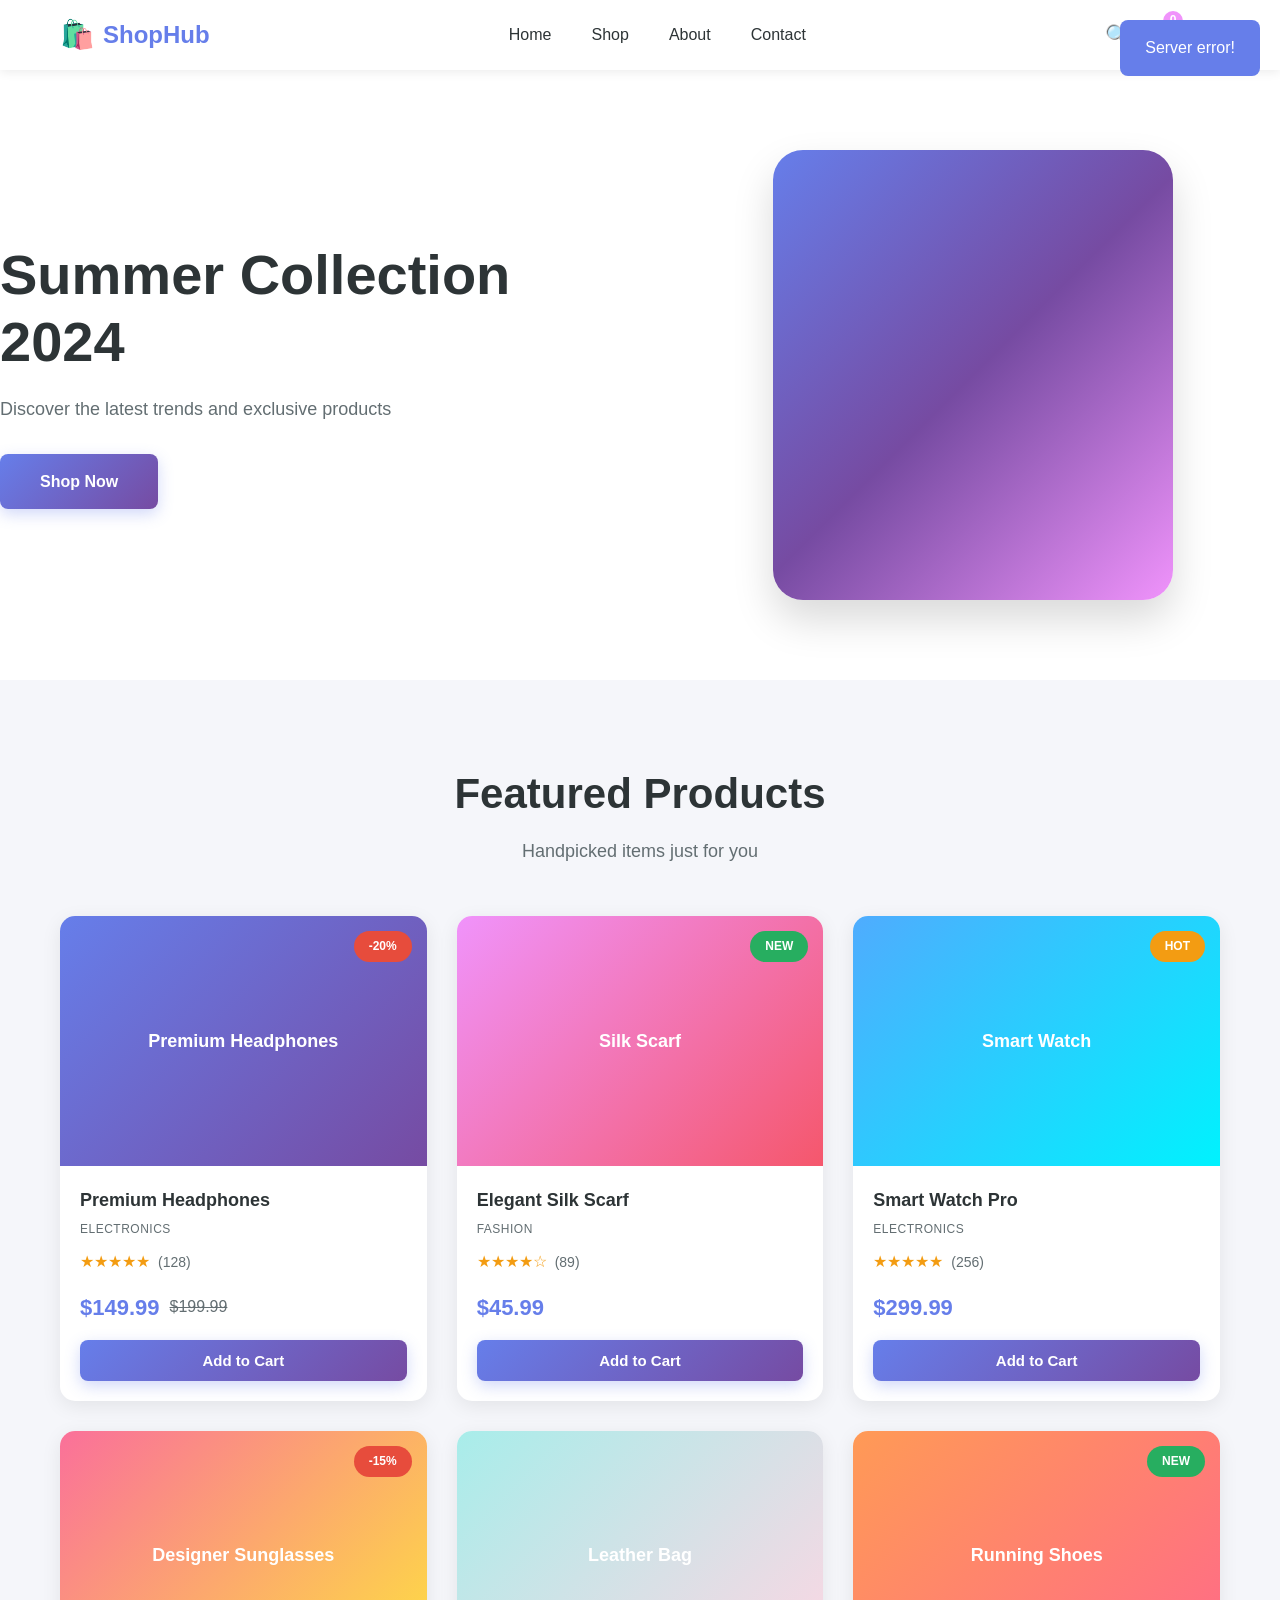
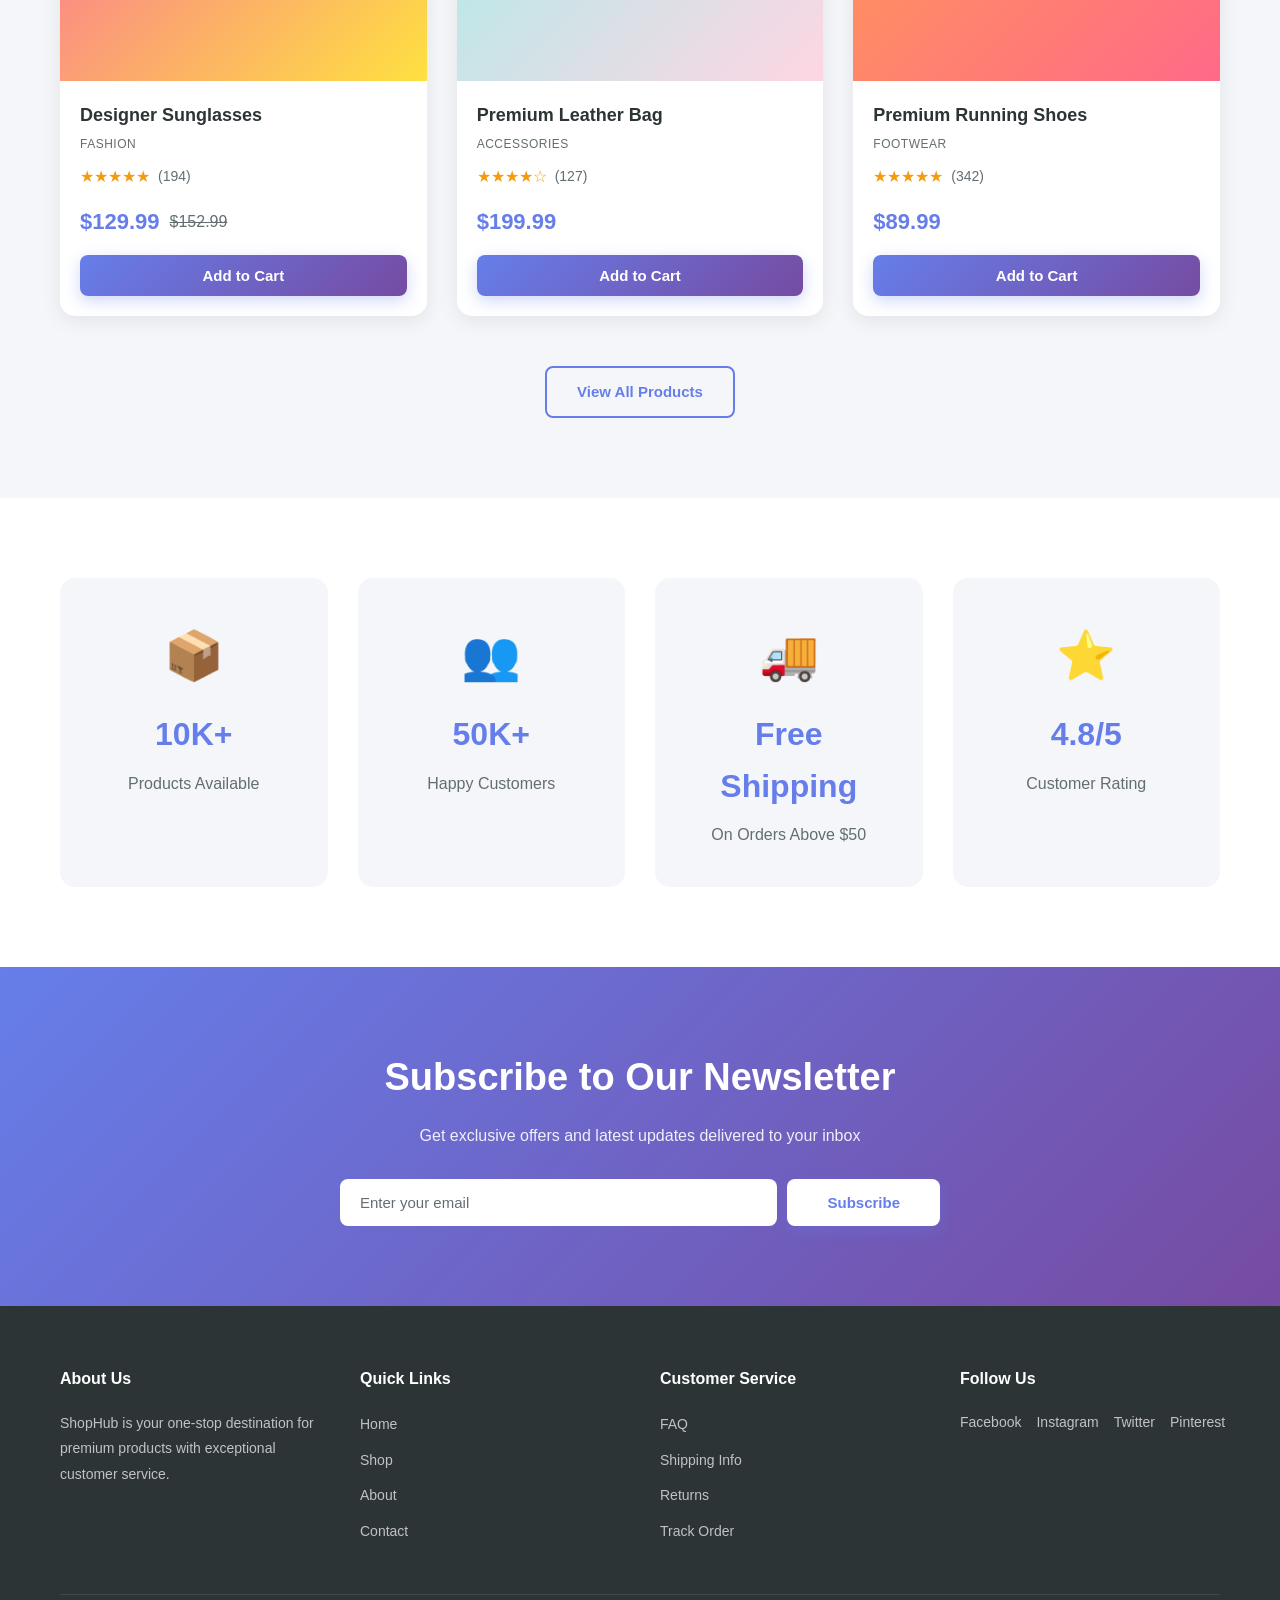
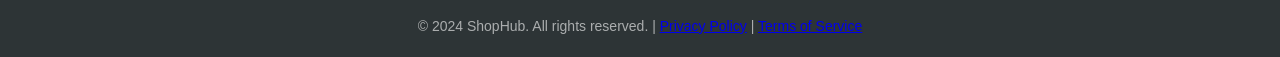
<file: index.html>
<!DOCTYPE html>
<html lang="en">
<head>
    <meta charset="UTF-8">
    <meta name="viewport" content="width=device-width, initial-scale=1.0">
    <title>ShopHub - Your Premium Ecommerce Store</title>
    <link rel="stylesheet" href="style.css">
</head>
<body>
    <!-- Navigation Bar -->
    <nav class="navbar">
        <div class="nav-container">
            <div class="logo">
                <span class="logo-icon">🛍️</span>
                ShopHub
            </div>
            <ul class="nav-menu">
                <li><a href="#home" class="nav-link">Home</a></li>
                <li><a href="products.html" class="nav-link">Shop</a></li>
                <li><a href="#about" class="nav-link">About</a></li>
                <li><a href="#contact" class="nav-link">Contact</a></li>
            </ul>
            <div class="nav-icons">
                <a href="products.html" class="nav-icon" title="Search">🔍</a>
                <a href="cart.html" class="nav-icon cart-icon" title="Cart">
                    🛒
                    <span class="cart-count">0</span>
                </a>
                <a href="#" class="nav-icon" title="Account">👤</a>
            </div>
            <div class="hamburger">
                <span></span>
                <span></span>
                <span></span>
            </div>
        </div>
    </nav>

    <!-- Hero Section -->
    <section class="hero" id="home">
        <div class="hero-content">
            <h1 class="hero-title">Summer Collection 2024</h1>
            <p class="hero-subtitle">Discover the latest trends and exclusive products</p>
            <a href="products.html" class="btn btn-primary btn-lg">Shop Now</a>
        </div>
        <div class="hero-image">
            <div class="gradient-box"></div>
        </div>
    </section>

    <!-- Featured Products Section -->
    <section class="featured-section">
        <div class="container">
            <h2 class="section-title">Featured Products</h2>
            <p class="section-subtitle">Handpicked items just for you</p>
            
            <div class="products-grid">
                <!-- Product Card 1 -->
                <div class="product-card">
                    <div class="product-image">
                        <div class="image-placeholder" style="background: linear-gradient(135deg, #667eea 0%, #764ba2 100%);">
                            <span>Premium Headphones</span>
                        </div>
                        <span class="badge badge-sale">-20%</span>
                    </div>
                    <div class="product-info">
                        <h3 class="product-name">Premium Headphones</h3>
                        <p class="product-category">Electronics</p>
                        <div class="rating">
                            <span class="stars">★★★★★</span>
                            <span class="reviews">(128)</span>
                        </div>
                        <div class="product-price">
                            <span class="price">$149.99</span>
                            <span class="original-price">$199.99</span>
                        </div>
                        <button class="btn btn-primary btn-block add-to-cart" data-id="1" data-name="Premium Headphones" data-price="149.99">
                            Add to Cart
                        </button>
                    </div>
                </div>

                <!-- Product Card 2 -->
                <div class="product-card">
                    <div class="product-image">
                        <div class="image-placeholder" style="background: linear-gradient(135deg, #f093fb 0%, #f5576c 100%);">
                            <span>Silk Scarf</span>
                        </div>
                        <span class="badge badge-new">NEW</span>
                    </div>
                    <div class="product-info">
                        <h3 class="product-name">Elegant Silk Scarf</h3>
                        <p class="product-category">Fashion</p>
                        <div class="rating">
                            <span class="stars">★★★★☆</span>
                            <span class="reviews">(89)</span>
                        </div>
                        <div class="product-price">
                            <span class="price">$45.99</span>
                        </div>
                        <button class="btn btn-primary btn-block add-to-cart" data-id="2" data-name="Elegant Silk Scarf" data-price="45.99">
                            Add to Cart
                        </button>
                    </div>
                </div>

                <!-- Product Card 3 -->
                <div class="product-card">
                    <div class="product-image">
                        <div class="image-placeholder" style="background: linear-gradient(135deg, #4facfe 0%, #00f2fe 100%);">
                            <span>Smart Watch</span>
                        </div>
                        <span class="badge badge-hot">HOT</span>
                    </div>
                    <div class="product-info">
                        <h3 class="product-name">Smart Watch Pro</h3>
                        <p class="product-category">Electronics</p>
                        <div class="rating">
                            <span class="stars">★★★★★</span>
                            <span class="reviews">(256)</span>
                        </div>
                        <div class="product-price">
                            <span class="price">$299.99</span>
                        </div>
                        <button class="btn btn-primary btn-block add-to-cart" data-id="3" data-name="Smart Watch Pro" data-price="299.99">
                            Add to Cart
                        </button>
                    </div>
                </div>

                <!-- Product Card 4 -->
                <div class="product-card">
                    <div class="product-image">
                        <div class="image-placeholder" style="background: linear-gradient(135deg, #fa709a 0%, #fee140 100%);">
                            <span>Designer Sunglasses</span>
                        </div>
                        <span class="badge badge-sale">-15%</span>
                    </div>
                    <div class="product-info">
                        <h3 class="product-name">Designer Sunglasses</h3>
                        <p class="product-category">Fashion</p>
                        <div class="rating">
                            <span class="stars">★★★★★</span>
                            <span class="reviews">(194)</span>
                        </div>
                        <div class="product-price">
                            <span class="price">$129.99</span>
                            <span class="original-price">$152.99</span>
                        </div>
                        <button class="btn btn-primary btn-block add-to-cart" data-id="4" data-name="Designer Sunglasses" data-price="129.99">
                            Add to Cart
                        </button>
                    </div>
                </div>

                <!-- Product Card 5 -->
                <div class="product-card">
                    <div class="product-image">
                        <div class="image-placeholder" style="background: linear-gradient(135deg, #a8edea 0%, #fed6e3 100%);">
                            <span>Leather Bag</span>
                        </div>
                    </div>
                    <div class="product-info">
                        <h3 class="product-name">Premium Leather Bag</h3>
                        <p class="product-category">Accessories</p>
                        <div class="rating">
                            <span class="stars">★★★★☆</span>
                            <span class="reviews">(127)</span>
                        </div>
                        <div class="product-price">
                            <span class="price">$199.99</span>
                        </div>
                        <button class="btn btn-primary btn-block add-to-cart" data-id="5" data-name="Premium Leather Bag" data-price="199.99">
                            Add to Cart
                        </button>
                    </div>
                </div>

                <!-- Product Card 6 -->
                <div class="product-card">
                    <div class="product-image">
                        <div class="image-placeholder" style="background: linear-gradient(135deg, #ff9a56 0%, #ff6a88 100%);">
                            <span>Running Shoes</span>
                        </div>
                        <span class="badge badge-new">NEW</span>
                    </div>
                    <div class="product-info">
                        <h3 class="product-name">Premium Running Shoes</h3>
                        <p class="product-category">Footwear</p>
                        <div class="rating">
                            <span class="stars">★★★★★</span>
                            <span class="reviews">(342)</span>
                        </div>
                        <div class="product-price">
                            <span class="price">$89.99</span>
                        </div>
                        <button class="btn btn-primary btn-block add-to-cart" data-id="6" data-name="Premium Running Shoes" data-price="89.99">
                            Add to Cart
                        </button>
                    </div>
                </div>
            </div>

            <div class="text-center">
                <a href="products.html" class="btn btn-secondary">View All Products</a>
            </div>
        </div>
    </section>

    <!-- Stats Section -->
    <section class="stats-section">
        <div class="container">
            <div class="stats-grid">
                <div class="stat-card">
                    <div class="stat-icon">📦</div>
                    <h3>10K+</h3>
                    <p>Products Available</p>
                </div>
                <div class="stat-card">
                    <div class="stat-icon">👥</div>
                    <h3>50K+</h3>
                    <p>Happy Customers</p>
                </div>
                <div class="stat-card">
                    <div class="stat-icon">🚚</div>
                    <h3>Free Shipping</h3>
                    <p>On Orders Above $50</p>
                </div>
                <div class="stat-card">
                    <div class="stat-icon">⭐</div>
                    <h3>4.8/5</h3>
                    <p>Customer Rating</p>
                </div>
            </div>
        </div>
    </section>

    <!-- Newsletter Section -->
    <section class="newsletter-section">
        <div class="container">
            <div class="newsletter-content">
                <h2>Subscribe to Our Newsletter</h2>
                <p>Get exclusive offers and latest updates delivered to your inbox</p>
                <form class="newsletter-form">
                    <input type="email" placeholder="Enter your email" required>
                    <button type="submit" class="btn btn-primary">Subscribe</button>
                </form>
            </div>
        </div>
    </section>

    <!-- Footer -->
    <footer class="footer">
        <div class="container">
            <div class="footer-grid">
                <div class="footer-section">
                    <h4>About Us</h4>
                    <p>ShopHub is your one-stop destination for premium products with exceptional customer service.</p>
                </div>
                <div class="footer-section">
                    <h4>Quick Links</h4>
                    <ul>
                        <li><a href="#">Home</a></li>
                        <li><a href="#">Shop</a></li>
                        <li><a href="#">About</a></li>
                        <li><a href="#">Contact</a></li>
                    </ul>
                </div>
                <div class="footer-section">
                    <h4>Customer Service</h4>
                    <ul>
                        <li><a href="#">FAQ</a></li>
                        <li><a href="#">Shipping Info</a></li>
                        <li><a href="#">Returns</a></li>
                        <li><a href="#">Track Order</a></li>
                    </ul>
                </div>
                <div class="footer-section">
                    <h4>Follow Us</h4>
                    <div class="social-links">
                        <a href="#">Facebook</a>
                        <a href="#">Instagram</a>
                        <a href="#">Twitter</a>
                        <a href="#">Pinterest</a>
                    </div>
                </div>
            </div>
            <div class="footer-bottom">
                <p>&copy; 2024 ShopHub. All rights reserved. | <a href="#">Privacy Policy</a> | <a href="#">Terms of Service</a></p>
            </div>
        </div>
    </footer>

    <script src="script.js"></script>
</body>
</html>
</file>
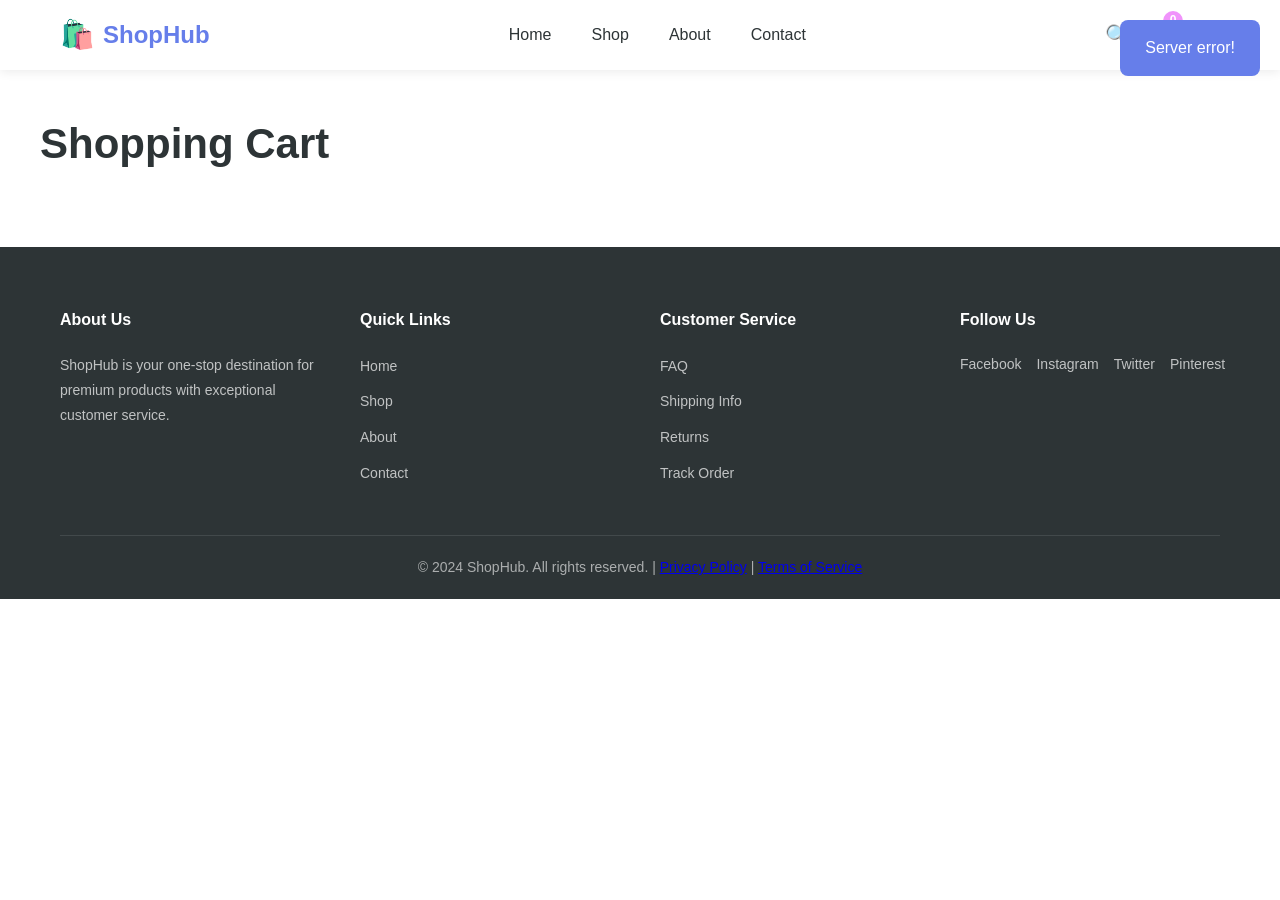
<file: cart.html>
<!DOCTYPE html>
<html lang="en">
<head>
    <meta charset="UTF-8">
    <meta name="viewport" content="width=device-width, initial-scale=1.0">
    <title>Shopping Cart - ShopHub</title>
    <link rel="stylesheet" href="style.css">
</head>
<body>
    <!-- Navigation Bar -->
    <nav class="navbar">
        <div class="nav-container">
            <div class="logo">
                <span class="logo-icon">🛍️</span>
                ShopHub
            </div>
            <ul class="nav-menu">
                <li><a href="index.html" class="nav-link">Home</a></li>
                <li><a href="products.html" class="nav-link">Shop</a></li>
                <li><a href="#about" class="nav-link">About</a></li>
                <li><a href="#contact" class="nav-link">Contact</a></li>
            </ul>
            <div class="nav-icons">
                <a href="products.html" class="nav-icon" title="Search">🔍</a>
                <a href="cart.html" class="nav-icon cart-icon" title="Cart">
                    🛒
                    <span class="cart-count">0</span>
                </a>
                <a href="#" class="nav-icon" title="Account">👤</a>
            </div>
            <div class="hamburger">
                <span></span>
                <span></span>
                <span></span>
            </div>
        </div>
    </nav>

    <!-- Page Content -->
    <div class="container" style="padding: 40px 0;">
        <h1 class="page-title">Shopping Cart</h1>

        <div style="display: grid; grid-template-columns: 1fr 400px; gap: 30px;">
            <!-- Cart Items -->
            <div id="cart-items">
                <!-- Cart items will be inserted here by JavaScript -->
            </div>

            <!-- Cart Summary -->
            <div id="cart-summary">
                <!-- Summary will be inserted here by JavaScript -->
            </div>
        </div>
    </div>

    <!-- Footer -->
    <footer class="footer">
        <div class="container">
            <div class="footer-grid">
                <div class="footer-section">
                    <h4>About Us</h4>
                    <p>ShopHub is your one-stop destination for premium products with exceptional customer service.</p>
                </div>
                <div class="footer-section">
                    <h4>Quick Links</h4>
                    <ul>
                        <li><a href="index.html">Home</a></li>
                        <li><a href="products.html">Shop</a></li>
                        <li><a href="#">About</a></li>
                        <li><a href="#">Contact</a></li>
                    </ul>
                </div>
                <div class="footer-section">
                    <h4>Customer Service</h4>
                    <ul>
                        <li><a href="#">FAQ</a></li>
                        <li><a href="#">Shipping Info</a></li>
                        <li><a href="#">Returns</a></li>
                        <li><a href="#">Track Order</a></li>
                    </ul>
                </div>
                <div class="footer-section">
                    <h4>Follow Us</h4>
                    <div class="social-links">
                        <a href="#">Facebook</a>
                        <a href="#">Instagram</a>
                        <a href="#">Twitter</a>
                        <a href="#">Pinterest</a>
                    </div>
                </div>
            </div>
            <div class="footer-bottom">
                <p>&copy; 2024 ShopHub. All rights reserved. | <a href="#">Privacy Policy</a> | <a href="#">Terms of Service</a></p>
            </div>
        </div>
    </footer>

    <script src="script.js"></script>
</body>
</html>
</file>
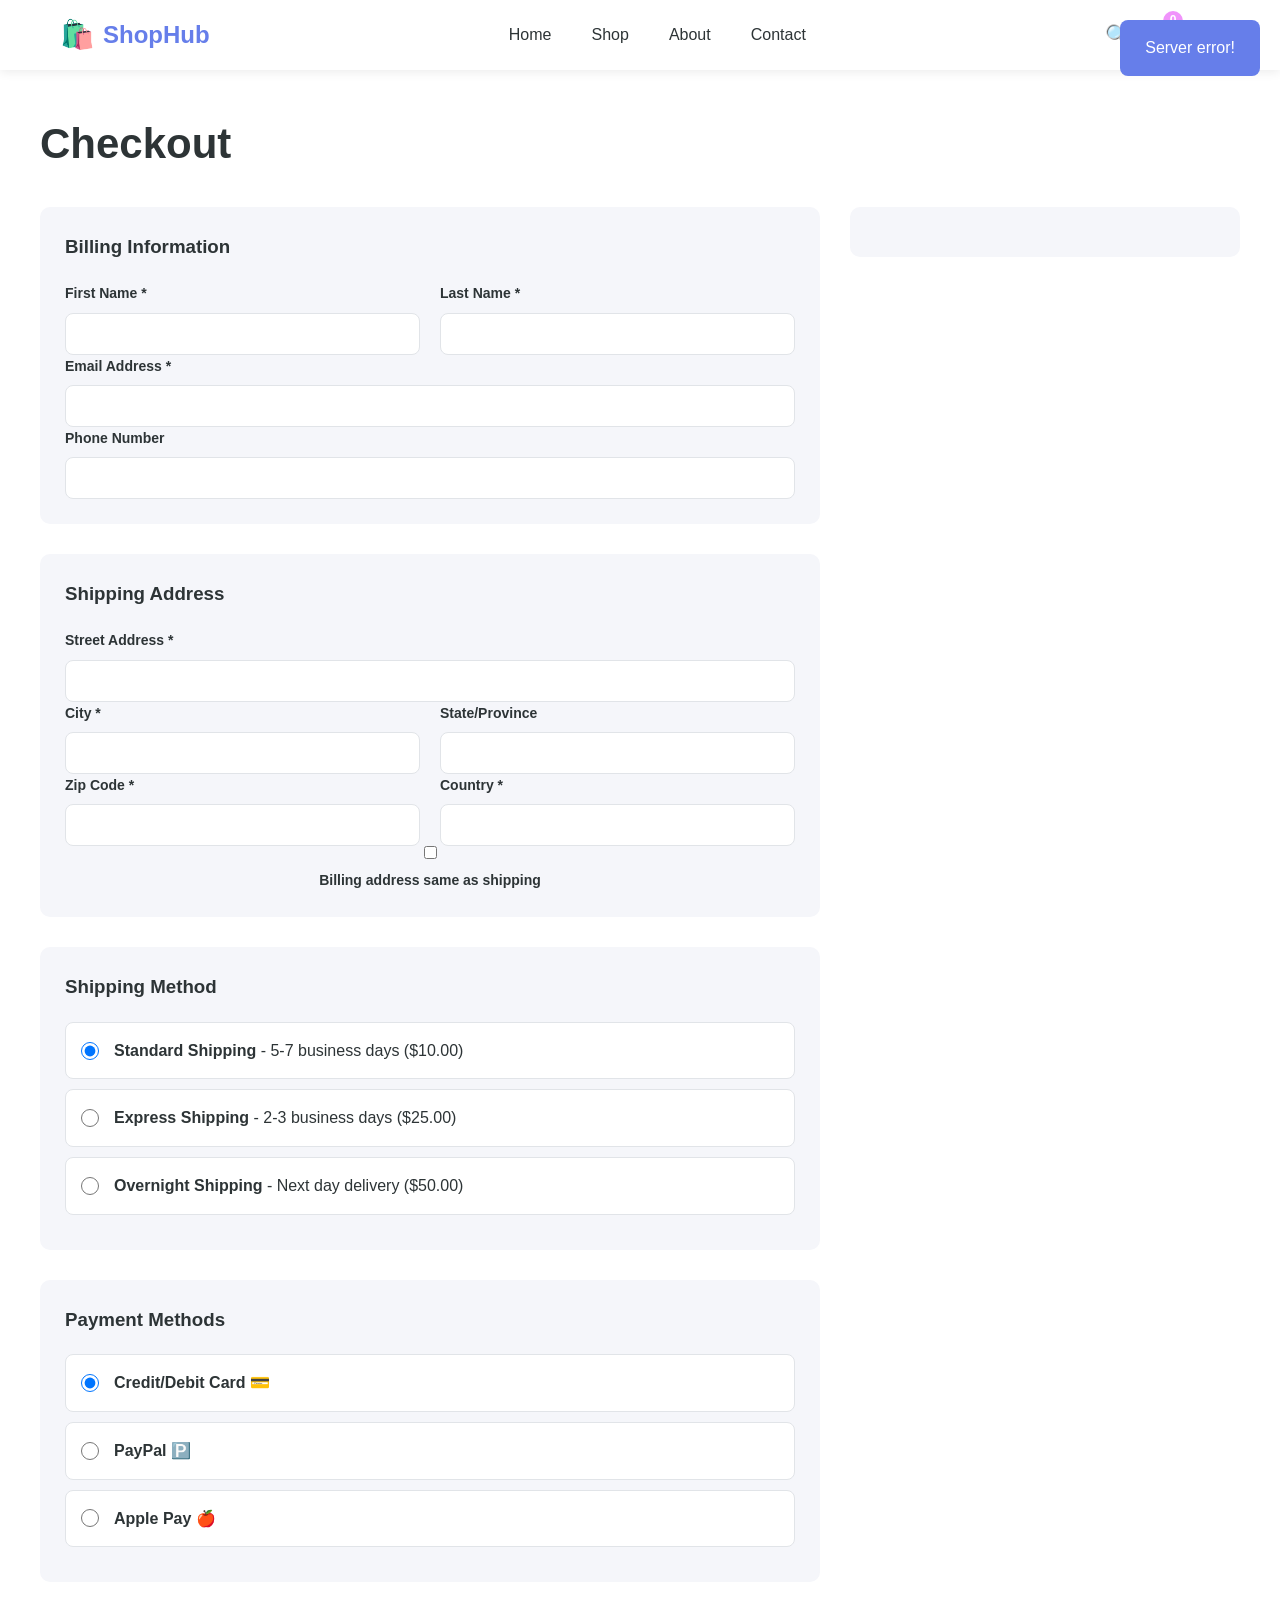
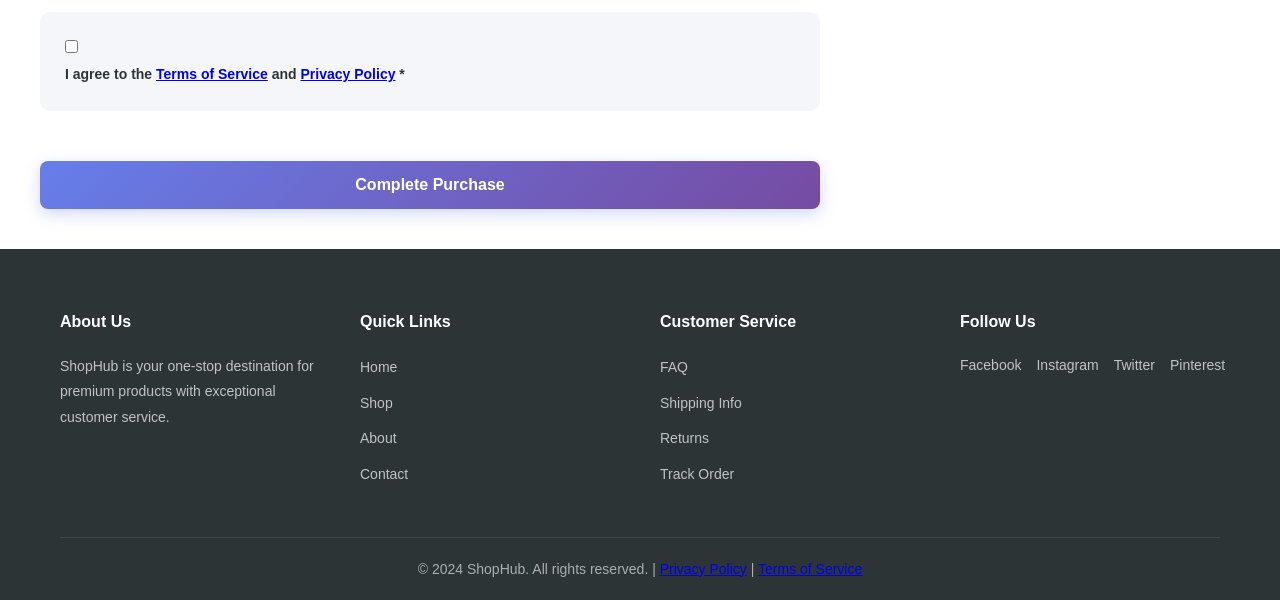
<file: checkout.html>
<!DOCTYPE html>
<html lang="en">
<head>
    <meta charset="UTF-8">
    <meta name="viewport" content="width=device-width, initial-scale=1.0">
    <title>Checkout - ShopHub</title>
    <link rel="stylesheet" href="style.css">
</head>
<body>
    <!-- Navigation Bar -->
    <nav class="navbar">
        <div class="nav-container">
            <div class="logo">
                <span class="logo-icon">🛍️</span>
                ShopHub
            </div>
            <ul class="nav-menu">
                <li><a href="index.html" class="nav-link">Home</a></li>
                <li><a href="products.html" class="nav-link">Shop</a></li>
                <li><a href="#about" class="nav-link">About</a></li>
                <li><a href="#contact" class="nav-link">Contact</a></li>
            </ul>
            <div class="nav-icons">
                <a href="products.html" class="nav-icon" title="Search">🔍</a>
                <a href="cart.html" class="nav-icon cart-icon" title="Cart">
                    🛒
                    <span class="cart-count">0</span>
                </a>
                <a href="#" class="nav-icon" title="Account">👤</a>
            </div>
            <div class="hamburger">
                <span></span>
                <span></span>
                <span></span>
            </div>
        </div>
    </nav>

    <!-- Page Content -->
    <div class="container" style="padding: 40px 0;">
        <h1 class="page-title">Checkout</h1>

        <div style="display: grid; grid-template-columns: 2fr 1fr; gap: 30px;">
            <!-- Checkout Form -->
            <form id="checkout-form" class="checkout-form">
                <!-- Billing Information -->
                <div class="form-section">
                    <h3 style="margin-bottom: 20px; color: #2d3436;">Billing Information</h3>
                    
                    <div class="form-row">
                        <div class="form-group">
                            <label for="firstName">First Name *</label>
                            <input type="text" id="firstName" name="firstName" required>
                        </div>
                        <div class="form-group">
                            <label for="lastName">Last Name *</label>
                            <input type="text" id="lastName" name="lastName" required>
                        </div>
                    </div>

                    <div class="form-group">
                        <label for="email">Email Address *</label>
                        <input type="email" id="email" name="email" required>
                    </div>

                    <div class="form-group">
                        <label for="phone">Phone Number</label>
                        <input type="tel" id="phone" name="phone">
                    </div>
                </div>

                <!-- Shipping Information -->
                <div class="form-section">
                    <h3 style="margin-bottom: 20px; color: #2d3436;">Shipping Address</h3>
                    
                    <div class="form-group">
                        <label for="address">Street Address *</label>
                        <input type="text" id="address" name="address" required>
                    </div>

                    <div class="form-row">
                        <div class="form-group">
                            <label for="city">City *</label>
                            <input type="text" id="city" name="city" required>
                        </div>
                        <div class="form-group">
                            <label for="state">State/Province</label>
                            <input type="text" id="state" name="state">
                        </div>
                    </div>

                    <div class="form-row">
                        <div class="form-group">
                            <label for="zip">Zip Code *</label>
                            <input type="text" id="zip" name="zip" required>
                        </div>
                        <div class="form-group">
                            <label for="country">Country *</label>
                            <input type="text" id="country" name="country" required>
                        </div>
                    </div>

                    <div class="form-group" style="display: flex; align-items: center; gap: 10px;">
                        <input type="checkbox" id="same-billing" style="width: auto; cursor: pointer;">
                        <label for="same-billing" style="margin: 0; cursor: pointer;">Billing address same as shipping</label>
                    </div>
                </div>

                <!-- Shipping Method -->
                <div class="form-section">
                    <h3 style="margin-bottom: 20px; color: #2d3436;">Shipping Method</h3>
                    
                    <div class="shipping-option">
                        <input type="radio" id="standard" name="shipping" value="standard" checked>
                        <label for="standard" style="margin: 0; cursor: pointer;">
                            <strong>Standard Shipping</strong> - 5-7 business days ($10.00)
                        </label>
                    </div>

                    <div class="shipping-option">
                        <input type="radio" id="express" name="shipping" value="express">
                        <label for="express" style="margin: 0; cursor: pointer;">
                            <strong>Express Shipping</strong> - 2-3 business days ($25.00)
                        </label>
                    </div>

                    <div class="shipping-option">
                        <input type="radio" id="overnight" name="shipping" value="overnight">
                        <label for="overnight" style="margin: 0; cursor: pointer;">
                            <strong>Overnight Shipping</strong> - Next day delivery ($50.00)
                        </label>
                    </div>
                </div>

                <!-- Payment Information -->
                <div class="form-section">
                    <h3 style="margin-bottom: 20px; color: #2d3436;">Payment Methods</h3>
                    
                    <div class="payment-option">
                        <input type="radio" id="credit-card" name="payment" value="credit-card" checked>
                        <label for="credit-card" style="margin: 0; cursor: pointer;">
                            <strong>Credit/Debit Card</strong> 💳
                        </label>
                    </div>

                    <div class="payment-option">
                        <input type="radio" id="paypal" name="payment" value="paypal">
                        <label for="paypal" style="margin: 0; cursor: pointer;">
                            <strong>PayPal</strong> 🅿️
                        </label>
                    </div>

                    <div class="payment-option">
                        <input type="radio" id="apple-pay" name="payment" value="apple-pay">
                        <label for="apple-pay" style="margin: 0; cursor: pointer;">
                            <strong>Apple Pay</strong> 🍎
                        </label>
                    </div>
                </div>

                <!-- Terms & Conditions -->
                <div class="form-section">
                    <div class="form-group" style="display: flex; align-items: flex-start; gap: 10px;">
                        <input type="checkbox" id="terms" name="terms" required style="width: auto; cursor: pointer; margin-top: 3px;">
                        <label for="terms" style="margin: 0; cursor: pointer;">
                            I agree to the <a href="#">Terms of Service</a> and <a href="#">Privacy Policy</a> *
                        </label>
                    </div>
                </div>

                <button type="submit" class="btn btn-primary btn-block" style="padding: 15px; font-size: 16px; margin-top: 20px;">
                    Complete Purchase
                </button>
            </form>

            <!-- Order Summary -->
            <div id="order-summary" class="order-summary">
                <!-- Summary will be inserted here by JavaScript -->
            </div>
        </div>
    </div>

    <!-- Footer -->
    <footer class="footer">
        <div class="container">
            <div class="footer-grid">
                <div class="footer-section">
                    <h4>About Us</h4>
                    <p>ShopHub is your one-stop destination for premium products with exceptional customer service.</p>
                </div>
                <div class="footer-section">
                    <h4>Quick Links</h4>
                    <ul>
                        <li><a href="index.html">Home</a></li>
                        <li><a href="products.html">Shop</a></li>
                        <li><a href="#">About</a></li>
                        <li><a href="#">Contact</a></li>
                    </ul>
                </div>
                <div class="footer-section">
                    <h4>Customer Service</h4>
                    <ul>
                        <li><a href="#">FAQ</a></li>
                        <li><a href="#">Shipping Info</a></li>
                        <li><a href="#">Returns</a></li>
                        <li><a href="#">Track Order</a></li>
                    </ul>
                </div>
                <div class="footer-section">
                    <h4>Follow Us</h4>
                    <div class="social-links">
                        <a href="#">Facebook</a>
                        <a href="#">Instagram</a>
                        <a href="#">Twitter</a>
                        <a href="#">Pinterest</a>
                    </div>
                </div>
            </div>
            <div class="footer-bottom">
                <p>&copy; 2024 ShopHub. All rights reserved. | <a href="#">Privacy Policy</a> | <a href="#">Terms of Service</a></p>
            </div>
        </div>
    </footer>

    <style>
        .checkout-form {
            display: flex;
            flex-direction: column;
            gap: 30px;
        }

        .form-section {
            background: var(--bg-light);
            padding: 25px;
            border-radius: 10px;
        }

        .form-row {
            display: grid;
            grid-template-columns: 1fr 1fr;
            gap: 20px;
        }

        .form-group {
            display: flex;
            flex-direction: column;
        }

        .form-group label {
            margin-bottom: 8px;
            font-weight: 600;
            color: var(--text-dark);
            font-size: 14px;
        }

        .form-group input,
        .form-group select {
            padding: 12px 15px;
            border: 1px solid var(--border-color);
            border-radius: 8px;
            font-size: 14px;
            font-family: inherit;
            transition: var(--transition);
        }

        .form-group input:focus,
        .form-group select:focus {
            outline: none;
            border-color: var(--primary-color);
            box-shadow: 0 0 0 3px rgba(102, 126, 234, 0.1);
        }

        .shipping-option,
        .payment-option {
            display: flex;
            align-items: center;
            padding: 15px;
            background: white;
            margin-bottom: 10px;
            border-radius: 8px;
            border: 1px solid var(--border-color);
            cursor: pointer;
            transition: var(--transition);
        }

        .shipping-option:hover,
        .payment-option:hover {
            border-color: var(--primary-color);
            background: rgba(102, 126, 234, 0.05);
        }

        .shipping-option input,
        .payment-option input {
            margin-right: 15px;
            cursor: pointer;
            width: 18px;
            height: 18px;
        }

        .order-summary {
            background: var(--bg-light);
            padding: 25px;
            border-radius: 10px;
            height: fit-content;
            position: sticky;
            top: 100px;
        }

        .order-summary h3 {
            margin-bottom: 20px;
            color: var(--text-dark);
        }

        .summary-item {
            display: flex;
            justify-content: space-between;
            margin-bottom: 15px;
            padding-bottom: 15px;
            border-bottom: 1px solid white;
        }

        .summary-item:last-child {
            border-bottom: none;
        }

        .item-name {
            color: var(--text-dark);
            font-weight: 500;
        }

        .item-qty {
            color: var(--text-light);
            font-size: 14px;
        }

        .item-price {
            color: var(--primary-color);
            font-weight: 600;
        }

        .summary-divider {
            border-top: 2px solid white;
            margin: 15px 0;
            padding-top: 15px;
        }

        .summary-total {
            display: flex;
            justify-content: space-between;
            font-size: 18px;
            font-weight: 700;
            color: var(--primary-color);
        }

        @media (max-width: 768px) {
            .form-row {
                grid-template-columns: 1fr;
            }

            .checkout-form {
                grid-column: 1 / -1;
            }

            .order-summary {
                position: relative;
                top: auto;
            }
        }
    </style>

    <script src="script.js"></script>
    <script>
        // Display order summary
        function displayOrderSummary() {
            const cart = cartManager.getCart();
            const summaryEl = document.getElementById('order-summary');

            if (cart.length === 0) {
                summaryEl.innerHTML = `
                    <h3>Order Summary</h3>
                    <p>Your cart is empty. <a href="products.html">Continue shopping</a></p>
                `;
                document.getElementById('checkout-form').style.display = 'none';
                return;
            }

            const subtotal = cartManager.getTotalPrice();
            const tax = subtotal * 0.1;
            const shipping = subtotal > 50 ? 0 : 10;
            const total = subtotal + tax + shipping;

            let html = '<h3>Order Summary</h3>';
            cart.forEach(item => {
                html += `
                    <div class="summary-item">
                        <div>
                            <div class="item-name">${item.name}</div>
                            <div class="item-qty">Qty: ${item.quantity}</div>
                        </div>
                        <div class="item-price">$${(item.price * item.quantity).toFixed(2)}</div>
                    </div>
                `;
            });

            html += `
                <div class="summary-divider"></div>
                <div class="summary-item">
                    <span>Subtotal:</span>
                    <span>$${subtotal.toFixed(2)}</span>
                </div>
                <div class="summary-item">
                    <span>Tax (10%):</span>
                    <span>$${tax.toFixed(2)}</span>
                </div>
                <div class="summary-item">
                    <span>Shipping:</span>
                    <span>$${shipping.toFixed(2)}</span>
                </div>
                <div class="summary-item summary-total">
                    <span>Total:</span>
                    <span>$${total.toFixed(2)}</span>
                </div>
            `;

            summaryEl.innerHTML = html;
        }

        document.addEventListener('DOMContentLoaded', displayOrderSummary);
    </script>
</body>
</html>
</file>
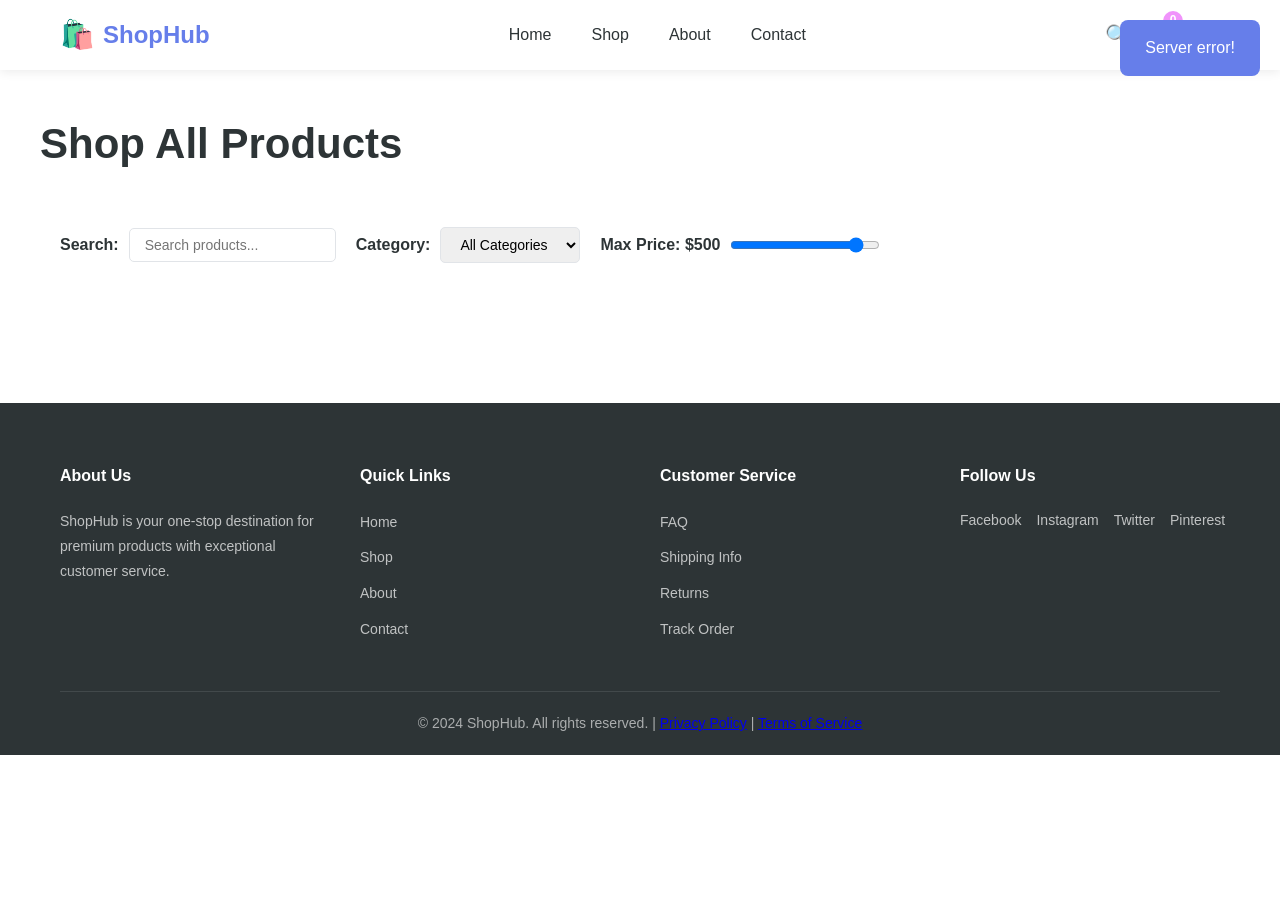
<file: products.html>
<!DOCTYPE html>
<html lang="en">
<head>
    <meta charset="UTF-8">
    <meta name="viewport" content="width=device-width, initial-scale=1.0">
    <title>Shop - ShopHub</title>
    <link rel="stylesheet" href="style.css">
</head>
<body>
    <!-- Navigation Bar -->
    <nav class="navbar">
        <div class="nav-container">
            <div class="logo">
                <span class="logo-icon">🛍️</span>
                ShopHub
            </div>
            <ul class="nav-menu">
                <li><a href="index.html" class="nav-link">Home</a></li>
                <li><a href="products.html" class="nav-link">Shop</a></li>
                <li><a href="#about" class="nav-link">About</a></li>
                <li><a href="#contact" class="nav-link">Contact</a></li>
            </ul>
            <div class="nav-icons">
                <a href="products.html" class="nav-icon" title="Search">🔍</a>
                <a href="cart.html" class="nav-icon cart-icon" title="Cart">
                    🛒
                    <span class="cart-count">0</span>
                </a>
                <a href="#" class="nav-icon" title="Account">👤</a>
            </div>
            <div class="hamburger">
                <span></span>
                <span></span>
                <span></span>
            </div>
        </div>
    </nav>

    <!-- Page Content -->
    <div class="container" style="padding: 40px 0;">
        <h1 class="page-title">Shop All Products</h1>

        <!-- Filters Bar -->
        <div class="filters-bar">
            <div class="filter-group">
                <label for="search-input">Search:</label>
                <input type="text" id="search-input" placeholder="Search products...">
            </div>
            <div class="filter-group">
                <label for="filter-category">Category:</label>
                <select id="filter-category">
                    <option value="">All Categories</option>
                    <option value="Electronics">Electronics</option>
                    <option value="Fashion">Fashion</option>
                    <option value="Accessories">Accessories</option>
                    <option value="Footwear">Footwear</option>
                </select>
            </div>
            <div class="filter-group">
                <label for="filter-price">Max Price: $<span id="price-value">500</span></label>
                <input type="range" id="filter-price" min="0" max="500" value="500" style="width: 150px;">
            </div>
        </div>

        <!-- Products Grid -->
        <div class="products-grid">
            <!-- Products will be inserted here by JavaScript -->
        </div>
    </div>

    <!-- Footer -->
    <footer class="footer">
        <div class="container">
            <div class="footer-grid">
                <div class="footer-section">
                    <h4>About Us</h4>
                    <p>ShopHub is your one-stop destination for premium products with exceptional customer service.</p>
                </div>
                <div class="footer-section">
                    <h4>Quick Links</h4>
                    <ul>
                        <li><a href="index.html">Home</a></li>
                        <li><a href="products.html">Shop</a></li>
                        <li><a href="#">About</a></li>
                        <li><a href="#">Contact</a></li>
                    </ul>
                </div>
                <div class="footer-section">
                    <h4>Customer Service</h4>
                    <ul>
                        <li><a href="#">FAQ</a></li>
                        <li><a href="#">Shipping Info</a></li>
                        <li><a href="#">Returns</a></li>
                        <li><a href="#">Track Order</a></li>
                    </ul>
                </div>
                <div class="footer-section">
                    <h4>Follow Us</h4>
                    <div class="social-links">
                        <a href="#">Facebook</a>
                        <a href="#">Instagram</a>
                        <a href="#">Twitter</a>
                        <a href="#">Pinterest</a>
                    </div>
                </div>
            </div>
            <div class="footer-bottom">
                <p>&copy; 2024 ShopHub. All rights reserved. | <a href="#">Privacy Policy</a> | <a href="#">Terms of Service</a></p>
            </div>
        </div>
    </footer>

    <script src="script.js"></script>
    <script>
        // Update price display
        const priceInput = document.getElementById('filter-price');
        const priceValue = document.getElementById('price-value');
        
        if (priceInput) {
            priceInput.addEventListener('input', (e) => {
                priceValue.textContent = e.target.value;
            });
        }
    </script>
</body>
</html>
</file>
<file: style.css>
/* ===== Global Styles ===== */
* {
    margin: 0;
    padding: 0;
    box-sizing: border-box;
}

:root {
    --primary-color: #667eea;
    --secondary-color: #764ba2;
    --accent-color: #f093fb;
    --text-dark: #2d3436;
    --text-light: #636e72;
    --bg-light: #f5f6fa;
    --white: #ffffff;
    --border-color: #e1e4e8;
    --success-color: #27ae60;
    --warning-color: #f39c12;
    --danger-color: #e74c3c;
    --shadow: 0 10px 30px rgba(0, 0, 0, 0.1);
    --shadow-lg: 0 20px 40px rgba(0, 0, 0, 0.15);
    --transition: all 0.3s cubic-bezier(0.4, 0, 0.2, 1);
}

html {
    scroll-behavior: smooth;
}

body {
    font-family: 'Segoe UI', Tahoma, Geneva, Verdana, sans-serif;
    color: var(--text-dark);
    background-color: var(--white);
    line-height: 1.6;
    overflow-x: hidden;
}

/* ===== Container & Layout ===== */
.container {
    max-width: 1200px;
    margin: 0 auto;
    padding: 0 20px;
}

.text-center {
    text-align: center;
}

/* ===== Navigation Bar ===== */
.navbar {
    background: var(--white);
    box-shadow: 0 2px 10px rgba(0, 0, 0, 0.08);
    position: sticky;
    top: 0;
    z-index: 100;
}

.nav-container {
    max-width: 1200px;
    margin: 0 auto;
    padding: 0 20px;
    display: flex;
    justify-content: space-between;
    align-items: center;
    height: 70px;
}

.logo {
    font-size: 24px;
    font-weight: 700;
    color: var(--primary-color);
    display: flex;
    align-items: center;
    gap: 8px;
    cursor: pointer;
    transition: var(--transition);
}

.logo:hover {
    transform: scale(1.05);
}

.logo-icon {
    font-size: 28px;
}

.nav-menu {
    display: flex;
    list-style: none;
    gap: 40px;
}

.nav-link {
    color: var(--text-dark);
    text-decoration: none;
    font-weight: 500;
    position: relative;
    transition: var(--transition);
}

.nav-link::after {
    content: '';
    position: absolute;
    bottom: -5px;
    left: 0;
    width: 0;
    height: 2px;
    background: linear-gradient(90deg, var(--primary-color), var(--secondary-color));
    transition: width 0.3s ease;
}

.nav-link:hover::after {
    width: 100%;
}

.nav-icons {
    display: flex;
    gap: 20px;
    align-items: center;
}

.nav-icon {
    font-size: 20px;
    cursor: pointer;
    transition: var(--transition);
    position: relative;
    text-decoration: none;
}

.nav-icon:hover {
    transform: scale(1.2);
}

.cart-icon {
    position: relative;
}

.cart-count {
    position: absolute;
    top: -8px;
    right: -8px;
    background: var(--accent-color);
    color: white;
    border-radius: 50%;
    width: 20px;
    height: 20px;
    display: flex;
    align-items: center;
    justify-content: center;
    font-size: 12px;
    font-weight: bold;
}

.hamburger {
    display: none;
    flex-direction: column;
    cursor: pointer;
}

.hamburger span {
    width: 25px;
    height: 3px;
    background: var(--text-dark);
    margin: 5px 0;
    transition: var(--transition);
    border-radius: 2px;
}

/* ===== Hero Section ===== */
.hero {
    display: grid;
    grid-template-columns: 1fr 1fr;
    align-items: center;
    gap: 50px;
    padding: 80px 0;
    overflow: hidden;
}

.hero-content h1 {
    font-size: 56px;
    line-height: 1.2;
    margin-bottom: 20px;
    color: var(--text-dark);
    font-weight: 800;
}

.hero-content p {
    font-size: 18px;
    color: var(--text-light);
    margin-bottom: 30px;
}

.hero-image {
    display: flex;
    justify-content: center;
    align-items: center;
}

.gradient-box {
    width: 400px;
    height: 450px;
    background: linear-gradient(135deg, var(--primary-color), var(--secondary-color), var(--accent-color));
    border-radius: 30px;
    animation: float 3s ease-in-out infinite;
    box-shadow: var(--shadow-lg);
}

@keyframes float {
    0%, 100% { transform: translateY(0px); }
    50% { transform: translateY(-20px); }
}

/* ===== Buttons ===== */
.btn {
    padding: 12px 30px;
    border: none;
    border-radius: 8px;
    font-size: 15px;
    font-weight: 600;
    cursor: pointer;
    transition: var(--transition);
    text-decoration: none;
    display: inline-block;
}

.btn-primary {
    background: linear-gradient(135deg, var(--primary-color), var(--secondary-color));
    color: white;
    box-shadow: 0 5px 15px rgba(102, 126, 234, 0.3);
}

.btn-primary:hover {
    transform: translateY(-3px);
    box-shadow: 0 10px 25px rgba(102, 126, 234, 0.4);
}

.btn-secondary {
    background: transparent;
    color: var(--primary-color);
    border: 2px solid var(--primary-color);
}

.btn-secondary:hover {
    background: var(--primary-color);
    color: white;
}

.btn-lg {
    padding: 15px 40px;
    font-size: 16px;
}

.btn-block {
    width: 100%;
    margin-top: auto;
}

/* ===== Featured Section ===== */
.featured-section {
    padding: 80px 0;
    background: var(--bg-light);
}

.section-title {
    font-size: 42px;
    margin-bottom: 10px;
    color: var(--text-dark);
    text-align: center;
}

.section-subtitle {
    font-size: 18px;
    color: var(--text-light);
    text-align: center;
    margin-bottom: 50px;
}

.products-grid {
    display: grid;
    grid-template-columns: repeat(auto-fit, minmax(300px, 1fr));
    gap: 30px;
    margin-bottom: 50px;
}

/* ===== Product Card ===== */
.product-card {
    background: white;
    border-radius: 15px;
    overflow: hidden;
    box-shadow: 0 5px 20px rgba(0, 0, 0, 0.08);
    transition: var(--transition);
    display: flex;
    flex-direction: column;
}

.product-card:hover {
    transform: translateY(-10px);
    box-shadow: var(--shadow-lg);
}

.product-image {
    position: relative;
    height: 250px;
    overflow: hidden;
    background: var(--bg-light);
}

.image-placeholder {
    width: 100%;
    height: 100%;
    display: flex;
    align-items: center;
    justify-content: center;
    color: white;
    font-size: 18px;
    font-weight: 600;
    transition: var(--transition);
    cursor: pointer;
}

.product-card:hover .image-placeholder {
    transform: scale(1.05);
}

.badge {
    position: absolute;
    top: 15px;
    right: 15px;
    padding: 6px 15px;
    border-radius: 20px;
    font-size: 12px;
    font-weight: 700;
    text-transform: uppercase;
    z-index: 2;
}

.badge-sale {
    background: var(--danger-color);
    color: white;
}

.badge-new {
    background: var(--success-color);
    color: white;
}

.badge-hot {
    background: var(--warning-color);
    color: white;
}

.product-info {
    padding: 20px;
    display: flex;
    flex-direction: column;
    flex: 1;
}

.product-name {
    font-size: 18px;
    font-weight: 700;
    margin-bottom: 5px;
    color: var(--text-dark);
}

.product-category {
    font-size: 12px;
    color: var(--text-light);
    text-transform: uppercase;
    letter-spacing: 0.5px;
    margin-bottom: 10px;
}

.rating {
    display: flex;
    align-items: center;
    gap: 8px;
    margin-bottom: 15px;
    font-size: 14px;
}

.stars {
    color: var(--warning-color);
    font-size: 16px;
}

.reviews {
    color: var(--text-light);
}

.product-price {
    display: flex;
    align-items: center;
    gap: 10px;
    margin-bottom: 15px;
}

.price {
    font-size: 22px;
    font-weight: 800;
    color: var(--primary-color);
}

.original-price {
    font-size: 16px;
    color: var(--text-light);
    text-decoration: line-through;
}

/* ===== Stats Section ===== */
.stats-section {
    padding: 80px 0;
    background: white;
}

.stats-grid {
    display: grid;
    grid-template-columns: repeat(auto-fit, minmax(250px, 1fr));
    gap: 30px;
}

.stat-card {
    text-align: center;
    padding: 40px;
    background: var(--bg-light);
    border-radius: 15px;
    transition: var(--transition);
}

.stat-card:hover {
    transform: translateY(-5px);
    box-shadow: var(--shadow);
    background: linear-gradient(135deg, rgba(102, 126, 234, 0.1), rgba(118, 75, 162, 0.1));
}

.stat-icon {
    font-size: 48px;
    margin-bottom: 15px;
}

.stat-card h3 {
    font-size: 32px;
    margin-bottom: 10px;
    color: var(--primary-color);
}

.stat-card p {
    color: var(--text-light);
    font-size: 16px;
}

/* ===== Newsletter Section ===== */
.newsletter-section {
    padding: 80px 0;
    background: linear-gradient(135deg, var(--primary-color), var(--secondary-color));
    color: white;
}

.newsletter-content {
    max-width: 600px;
    margin: 0 auto;
    text-align: center;
}

.newsletter-content h2 {
    font-size: 38px;
    margin-bottom: 15px;
}

.newsletter-content p {
    font-size: 16px;
    margin-bottom: 30px;
    opacity: 0.9;
}

.newsletter-form {
    display: flex;
    gap: 10px;
}

.newsletter-form input {
    flex: 1;
    padding: 15px 20px;
    border: none;
    border-radius: 8px;
    font-size: 15px;
    color: var(--text-dark);
}

.newsletter-form input::placeholder {
    color: var(--text-light);
}

.newsletter-form button {
    padding: 15px 40px;
    background: white;
    color: var(--primary-color);
    border: none;
    border-radius: 8px;
    font-weight: 700;
    cursor: pointer;
    transition: var(--transition);
}

.newsletter-form button:hover {
    transform: scale(1.05);
}

/* ===== Footer ===== */
.footer {
    background: var(--text-dark);
    color: white;
    padding: 60px 0 20px;
}

.footer-grid {
    display: grid;
    grid-template-columns: repeat(auto-fit, minmax(250px, 1fr));
    gap: 40px;
    margin-bottom: 40px;
}

.footer-section h4 {
    margin-bottom: 20px;
    font-size: 16px;
}

.footer-section p {
    color: rgba(255, 255, 255, 0.7);
    font-size: 14px;
    line-height: 1.8;
}

.footer-section ul {
    list-style: none;
}

.footer-section ul li {
    margin-bottom: 10px;
}

.footer-section a {
    color: rgba(255, 255, 255, 0.7);
    text-decoration: none;
    transition: var(--transition);
    font-size: 14px;
}

.footer-section a:hover {
    color: var(--accent-color);
}

.social-links {
    display: flex;
    gap: 15px;
}

.footer-bottom {
    border-top: 1px solid rgba(255, 255, 255, 0.1);
    padding-top: 20px;
    text-align: center;
    color: rgba(255, 255, 255, 0.6);
    font-size: 14px;
}

/* ===== Responsive Design ===== */
@media (max-width: 768px) {
    .hero {
        grid-template-columns: 1fr;
        padding: 40px 0;
    }

    .hero-content h1 {
        font-size: 36px;
    }

    .gradient-box {
        width: 300px;
        height: 350px;
    }

    .nav-menu {
        display: none;
    }

    .hamburger {
        display: flex;
    }

    .nav-icons {
        gap: 15px;
    }

    .products-grid {
        grid-template-columns: repeat(auto-fit, minmax(250px, 1fr));
        gap: 20px;
    }

    .section-title {
        font-size: 32px;
    }

    .stats-grid {
        gap: 20px;
    }

    .stat-card {
        padding: 30px;
    }

    .newsletter-form {
        flex-direction: column;
    }

    .newsletter-form button {
        width: 100%;
    }

    .featured-section {
        padding: 50px 0;
    }

    .stats-section {
        padding: 50px 0;
    }

    .newsletter-section {
        padding: 50px 0;
    }
}

@media (max-width: 480px) {
    .hero-content h1 {
        font-size: 28px;
    }

    .hero-content p {
        font-size: 16px;
    }

    .gradient-box {
        width: 250px;
        height: 300px;
    }

    .section-title {
        font-size: 24px;
    }

    .products-grid {
        grid-template-columns: 1fr;
    }

    .product-card {
        margin: 0;
    }

    .nav-container {
        height: 60px;
    }

    .logo {
        font-size: 20px;
    }

    .nav-icon {
        font-size: 18px;
    }

    .btn-lg {
        padding: 12px 30px;
        font-size: 14px;
    }

    .newsletter-content h2 {
        font-size: 28px;
    }
}

/* ===== Animations ===== */
@keyframes fadeInUp {
    from {
        opacity: 0;
        transform: translateY(30px);
    }
    to {
        opacity: 1;
        transform: translateY(0);
    }
}

.product-card {
    animation: fadeInUp 0.6s ease backwards;
}

/* ===== Cart Styles ===== */
.cart-empty {
    text-align: center;
    padding: 60px 0;
}

.cart-empty h2 {
    font-size: 28px;
    margin-bottom: 10px;
}

.cart-empty p {
    color: var(--text-light);
    margin-bottom: 30px;
}

.cart-table {
    width: 100%;
    border-collapse: collapse;
    margin-bottom: 30px;
}

.cart-table th {
    background: var(--bg-light);
    padding: 15px;
    text-align: left;
    font-weight: 600;
    border-bottom: 2px solid var(--border-color);
}

.cart-table td {
    padding: 15px;
    border-bottom: 1px solid var(--border-color);
}

.cart-summary {
    background: var(--bg-light);
    padding: 30px;
    border-radius: 15px;
    max-width: 400px;
    margin-left: auto;
}

.summary-row {
    display: flex;
    justify-content: space-between;
    margin-bottom: 15px;
    font-size: 16px;
}

.summary-row.total {
    font-size: 18px;
    font-weight: 700;
    color: var(--primary-color);
    border-top: 2px solid white;
    padding-top: 15px;
    margin-top: 15px;
}

.quantity-input {
    width: 60px;
    padding: 5px;
    border: 1px solid var(--border-color);
    border-radius: 5px;
    text-align: center;
}

.remove-btn {
    color: var(--danger-color);
    cursor: pointer;
    text-decoration: none;
    transition: var(--transition);
}

.remove-btn:hover {
    opacity: 0.8;
}

/* ===== Products Page ===== */
.filters-bar {
    background: var(--white);
    padding: 20px;
    border-radius: 10px;
    margin-bottom: 30px;
    display: flex;
    gap: 20px;
    flex-wrap: wrap;
    align-items: center;
}

.filter-group {
    display: flex;
    gap: 10px;
    align-items: center;
}

.filter-group label {
    font-weight: 600;
    color: var(--text-dark);
}

.filter-group select,
.filter-group input {
    padding: 8px 15px;
    border: 1px solid var(--border-color);
    border-radius: 5px;
    font-size: 14px;
}

.page-title {
    font-size: 42px;
    margin-bottom: 30px;
    color: var(--text-dark);
}
</file>
